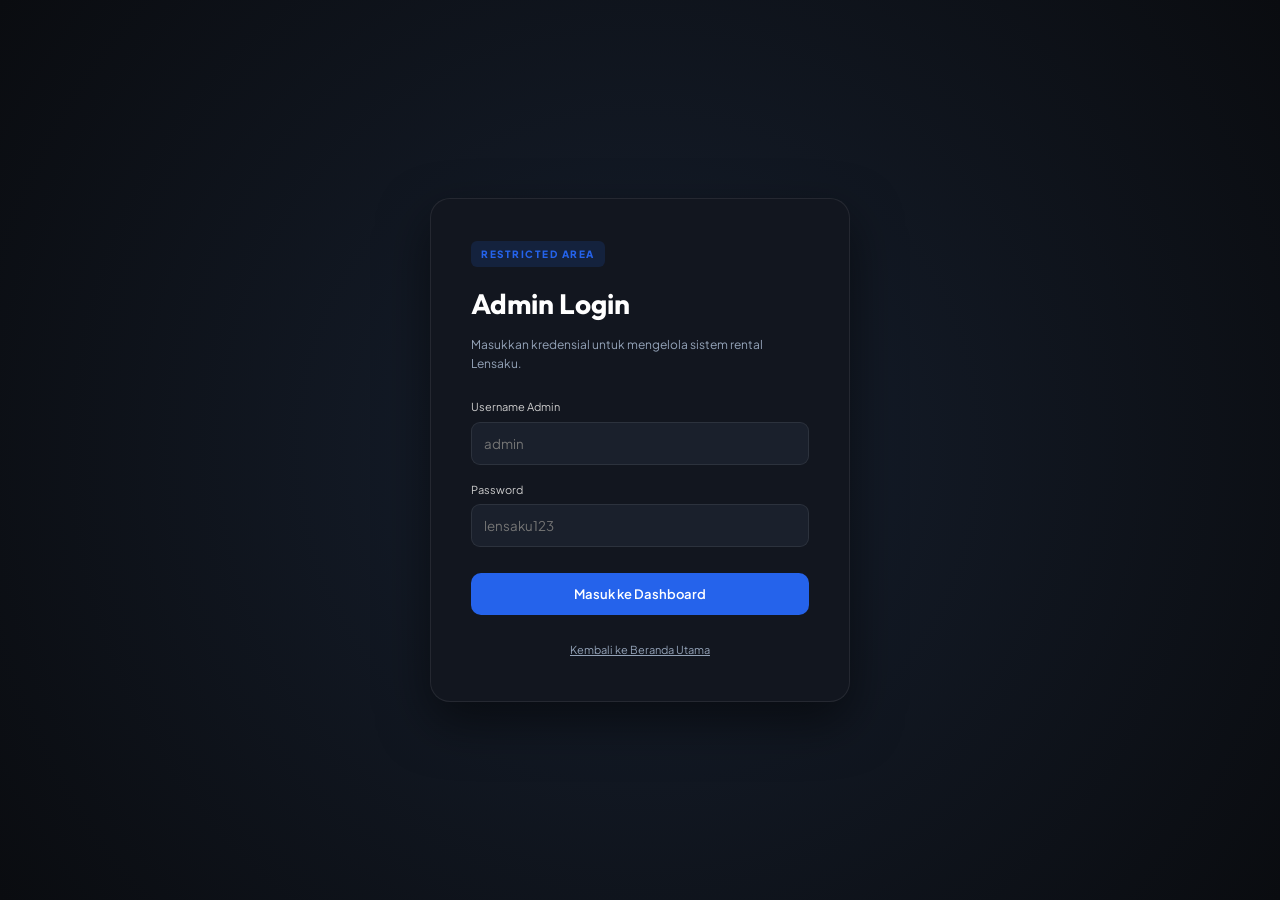
<file: admin-products.html>
<!DOCTYPE html>
<html lang="id">
<head>
    <meta charset="UTF-8">
    <meta name="viewport" content="width=device-width, initial-scale=1.0">
    <meta name="theme-color" content="#0a0c10">
    <title>Lensaku Admin — Kelola Produk</title>

    <link rel="preconnect" href="https://fonts.googleapis.com">
    <link rel="preconnect" href="https://fonts.gstatic.com" crossorigin>
    <link href="https://fonts.googleapis.com/css2?family=Outfit:wght@400;500;600;700;800&family=Plus+Jakarta+Sans:wght@400;500;600;700&display=swap" rel="stylesheet">

    <link rel="stylesheet" href="style.css">
    <script src="admin-products.js" defer></script>
    <style>
        :root {
            --sidebar-width: 260px;
        }
        body {
            background-color: #0a0c10;
            color: #fff;
            margin: 0;
            font-family: 'Plus Jakarta Sans', sans-serif;
            overflow-x: hidden;
        }
        .admin-layout {
            display: flex;
            min-height: 100vh;
        }
        .admin-sidebar {
            width: var(--sidebar-width);
            background: var(--surface);
            border-right: 1px solid var(--border);
            display: flex;
            flex-direction: column;
            justify-content: space-between;
            position: fixed;
            top: 0;
            bottom: 0;
            left: 0;
            z-index: 10;
        }
        .sidebar-top {
            padding: 24px;
        }
        .sidebar-logo {
            display: flex;
            align-items: center;
            gap: 10px;
            text-decoration: none;
            color: #fff;
            font-family: 'Outfit', sans-serif;
            font-weight: 700;
            font-size: 20px;
            margin-bottom: 35px;
        }
        .sidebar-menu-title {
            font-size: 10px;
            text-transform: uppercase;
            letter-spacing: 1.5px;
            color: var(--muted);
            margin-bottom: 12px;
            font-weight: 700;
        }
        .sidebar-nav {
            display: flex;
            flex-direction: column;
            gap: 6px;
        }
        .sidebar-link {
            display: flex;
            align-items: center;
            gap: 12px;
            padding: 12px 16px;
            color: var(--muted);
            text-decoration: none;
            border-radius: 10px;
            font-size: 13px;
            font-weight: 500;
            transition: all 0.2s;
        }
        .sidebar-link:hover, .sidebar-link.active {
            background: rgba(37,99,235,0.15);
            color: var(--orange);
        }
        .sidebar-footer {
            padding: 20px 24px;
            border-top: 1px solid var(--border);
            display: flex;
            align-items: center;
            justify-content: space-between;
            background: var(--surface);
        }
        .admin-content {
            flex: 1;
            margin-left: var(--sidebar-width);
            padding: 40px;
            box-sizing: border-box;
        }
        .admin-topbar {
            display: flex;
            justify-content: space-between;
            align-items: flex-start;
            margin-bottom: 35px;
        }
        .admin-modal {
            position: fixed;
            inset: 0;
            background: rgba(0,0,0,0.8);
            display: flex;
            align-items: center;
            justify-content: center;
            z-index: 100;
            padding: 20px;
        }
        .admin-modal-card {
            background: var(--surface);
            border: 1px solid var(--border);
            border-radius: 16px;
            width: 100%;
            max-width: 500px;
            padding: 30px;
            max-height: 90vh;
            overflow-y: auto;
        }
    </style>
</head>
<body>

    <div class="admin-layout">
        
        <aside class="admin-sidebar">
            <div class="sidebar-top">
                <a href="admin.html" class="sidebar-logo">
                    <span class="logo-icon">A</span>
                    <span>lensaku<span class="logo-dot">.</span></span>
                </a>

                <div class="sidebar-menu-title">MENU UTAMA</div>
                <div class="sidebar-nav">
                    <a href="admin.html" class="sidebar-link">Dashboard</a>
                    <a href="admin.html#adminOrderList" class="sidebar-link">Data Pesanan</a>
                    <a href="admin-products.html" class="sidebar-link active">Kelola Produk</a>
                </div>
            </div>

            <div class="sidebar-footer">
                <div style="display: flex; align-items: center; gap: 10px;">
                    <div style="width: 32px; height: 32px; background: var(--orange); color: #fff; border-radius: 8px; display: flex; align-items: center; justify-content: center; font-weight: bold; font-size: 12px;">A</div>
                    <div>
                        <strong style="display: block; font-size: 12px;">admin</strong>
                        <span style="font-size: 10px; color: var(--muted);">Administrator</span>
                    </div>
                </div>
                <button id="logoutBtn" title="Keluar" style="background: transparent; border: none; color: #ff7777; cursor: pointer; font-size: 13px; font-weight: bold;">Keluar</button>
            </div>
        </aside>

        <main class="admin-content">
            <div class="admin-topbar">
                <div>
                    <div class="eyebrow">MANAJEMEN KATALOG</div>
                    <h1 style="font-family: 'Outfit', sans-serif; font-size: 28px; margin: 4px 0 6px 0;">Kelola Produk Etalase</h1>
                    <p style="color: var(--muted); font-size: 12px; margin: 0;">Tambah, edit harga, ubah stok, atau hapus produk dari katalog penyewaan.</p>
                </div>
                <button id="addNewProductBtn" class="btn btn-primary" style="font-size: 12px; padding: 10px 18px;">
                    + Tambah Produk Baru
                </button>
            </div>

            <div style="background: var(--surface); border: 1px solid var(--border); border-radius: 16px; padding: 25px;">
                <div style="margin-bottom: 20px; border-bottom: 1px solid var(--border); padding-bottom: 15px;">
                    <h3 style="font-family: 'Outfit', sans-serif; font-size: 18px; margin: 0;">Daftar Produk Etalase</h3>
                </div>

                <div style="display: flex; gap: 12px; margin-bottom: 20px; flex-wrap: wrap;">
                    <input type="text" id="searchAdminProd" placeholder="Cari nama atau brand produk..." style="flex: 1; min-width: 220px; padding: 10px 14px; background: var(--surface-2); border: 1px solid var(--border); border-radius: 9px; color: #fff; outline: none; font-size: 12px;">
                    <select id="filterAdminCategory" style="padding: 10px 14px; background: var(--surface-2); border: 1px solid var(--border); border-radius: 9px; color: #fff; outline: none; font-size: 12px;">
                        <option value="all">Semua Kategori</option>
                        <option value="Kamera">Kamera</option>
                        <option value="Lensa">Lensa</option>
                        <option value="Video">Video</option>
                        <option value="Audio">Audio</option>
                        <option value="Aksesoris">Aksesoris</option>
                        <option value="Handphone">Handphone</option>
                    </select>
                </div>

                <div id="adminProductList" style="display: flex; flex-direction: column; gap: 15px;">
                    <div style="text-align: center; padding: 30px; color: var(--muted); font-size: 12px;">Memuat produk...</div>
                </div>
            </div>
        </main>
    </div>

    <!-- MODAL FORM TAMBAH / EDIT PRODUK -->
    <div id="productModal" class="admin-modal" style="display: none;">
        <div class="admin-modal-card">
            <h3 id="modalTitle" style="font-family: 'Outfit', sans-serif; font-size: 20px; margin-top: 0; margin-bottom: 20px;">Edit Produk</h3>
            
            <form id="productForm" style="display: flex; flex-direction: column; gap: 14px;">
                <input type="hidden" id="editProductId">
                
                <label style="display: flex; flex-direction: column; gap: 5px; font-size: 11px; color: #ccc;">
                    Nama Produk
                    <input type="text" id="prodName" required style="padding: 10px; background: var(--surface-2); border: 1px solid var(--border); border-radius: 8px; color: #fff; outline: none;">
                </label>

                <div style="display: grid; grid-template-columns: 1fr 1fr; gap: 10px;">
                    <label style="display: flex; flex-direction: column; gap: 5px; font-size: 11px; color: #ccc;">
                        Brand / Merk
                        <input type="text" id="prodBrand" required style="padding: 10px; background: var(--surface-2); border: 1px solid var(--border); border-radius: 8px; color: #fff; outline: none;">
                    </label>
                    <label style="display: flex; flex-direction: column; gap: 5px; font-size: 11px; color: #ccc;">
                        Kategori
                        <input type="text" id="prodCategory" required style="padding: 10px; background: var(--surface-2); border: 1px solid var(--border); border-radius: 8px; color: #fff; outline: none;">
                    </label>
                </div>

                <div style="display: grid; grid-template-columns: 1fr 1fr; gap: 10px;">
                    <label style="display: flex; flex-direction: column; gap: 5px; font-size: 11px; color: #ccc;">
                        Harga Sewa (Rp / hari)
                        <input type="number" id="prodPrice" min="0" required style="padding: 10px; background: var(--surface-2); border: 1px solid var(--border); border-radius: 8px; color: #fff; outline: none;">
                    </label>
                    <label style="display: flex; flex-direction: column; gap: 5px; font-size: 11px; color: #ccc;">
                        Stok Unit
                        <input type="number" id="prodStock" min="0" required style="padding: 10px; background: var(--surface-2); border: 1px solid var(--border); border-radius: 8px; color: #fff; outline: none;">
                    </label>
                </div>

                <label style="display: flex; flex-direction: column; gap: 5px; font-size: 11px; color: #ccc;">
                    URL Gambar (Unsplash / Link Gambar)
                    <input type="url" id="prodImage" required style="padding: 10px; background: var(--surface-2); border: 1px solid var(--border); border-radius: 8px; color: #fff; outline: none;">
                </label>

                <label style="display: flex; flex-direction: column; gap: 5px; font-size: 11px; color: #ccc;">
                    Deskripsi Singkat
                    <textarea id="prodDesc" rows="2" style="padding: 10px; background: var(--surface-2); border: 1px solid var(--border); border-radius: 8px; color: #fff; outline: none; resize: none;"></textarea>
                </label>

                <div style="display: flex; gap: 10px; margin-top: 10px;">
                    <button type="button" id="cancelModalBtn" class="btn btn-outline" style="flex: 1; padding: 10px;">Batal</button>
                    <button type="submit" class="btn btn-primary" style="flex: 1; padding: 10px;">Simpan Produk</button>
                </div>
            </form>
        </div>
    </div>

    <div class="toast" id="toast" role="status" aria-live="polite"></div>

</body>
</html>
</file>
<file: style.css>
/* ==========================================================================
   Lensaku Studio — Unified Modern Stylesheet
   Typography: Outfit (Headings) & Plus Jakarta Sans (Body)
   Palette: Dark Minimalist (#0a0c10) with Accent Royal Blue (#2563eb)
   ========================================================================== */

@import url('https://fonts.googleapis.com/css2?family=Outfit:wght@400;500;600;700;800&family=Plus+Jakarta+Sans:wght@400;500;600;700&display=swap');

:root {
    --bg: #0a0c10;
    --surface: #12161f;
    --surface-2: #1a202c;
    --orange: #2563eb;       /* Primary Accent */
    --orange-light: #3b82f6; /* Hover Accent */
    --text: #f8fafc;
    --muted: #94a3b8;
    --border: rgba(255, 255, 255, 0.08);
    --radius: 16px;
    --font-heading: 'Outfit', sans-serif;
    --font-body: 'Plus Jakarta Sans', sans-serif;
}

* {
    margin: 0;
    padding: 0;
    box-sizing: border-box;
}

html {
    scroll-behavior: smooth;
    scroll-padding-top: 95px;
}

body {
    font-family: var(--font-body);
    background: var(--bg);
    color: var(--text);
    line-height: 1.6;
    overflow-x: hidden;
    -webkit-font-smoothing: antialiased;
}

body.modal-open {
    overflow: hidden;
}

button, input, textarea, select {
    font-family: inherit;
}

button, a {
    -webkit-tap-highlight-color: transparent;
}

a {
    color: inherit;
    text-decoration: none;
}

button {
    cursor: pointer;
}

img {
    display: block;
    max-width: 100%;
}

.container {
    width: min(1160px, calc(100% - 48px));
    margin-inline: auto;
}

.text-orange {
    color: var(--orange);
}

/* Header & Navigation */
.header {
    position: sticky;
    top: 0;
    z-index: 50;
    background: rgba(10, 12, 16, 0.88);
    backdrop-filter: blur(16px);
    border-bottom: 1px solid var(--border);
}

.navbar {
    height: 76px;
    display: flex;
    justify-content: space-between;
    align-items: center;
    gap: 24px;
}

.logo {
    display: inline-flex;
    align-items: center;
    gap: 10px;
    font-family: var(--font-heading);
    font-size: 24px;
    font-weight: 800;
    letter-spacing: -0.5px;
}

.logo-icon {
    display: grid;
    place-items: center;
    width: 36px;
    height: 36px;
    border-radius: 10px;
    background: var(--orange);
    color: #fff;
    font-size: 20px;
    font-weight: 800;
}

.logo-dot {
    color: var(--orange);
}

.nav-links {
    display: flex;
    align-items: center;
    gap: 32px;
}

.nav-link {
    color: var(--muted);
    font-size: 13px;
    font-weight: 500;
    transition: color 0.2s;
}

.nav-link:hover,
.nav-link.active {
    color: var(--text);
}

.nav-cta {
    padding: 10px 18px;
    border: 1px solid var(--border);
    border-radius: 8px;
    font-size: 12px;
    font-weight: 600;
    transition: all 0.2s;
}

.nav-cta:hover {
    background: var(--orange);
    border-color: var(--orange);
    color: #fff;
}

.menu-toggle {
    display: none;
    border: 1px solid var(--border);
    background: var(--surface);
    color: #fff;
    padding: 8px 12px;
    border-radius: 8px;
    font-size: 18px;
}

/* Hero Section */
.hero {
    min-height: 580px;
    padding-block: 70px 60px;
    display: grid;
    grid-template-columns: 1.05fr 0.95fr;
    align-items: center;
    gap: 48px;
}

.eyebrow {
    color: var(--orange);
    font-size: 11px;
    font-weight: 700;
    letter-spacing: 1.5px;
    margin-bottom: 16px;
    display: flex;
    align-items: center;
    gap: 8px;
}

.status-dot {
    display: inline-block;
    width: 8px;
    height: 8px;
    background: var(--orange);
    border-radius: 50%;
    box-shadow: 0 0 10px rgba(37, 99, 235, 0.6);
}

.hero h1,
.section-heading h2,
.how-intro h2,
.cta-content h2 {
    font-family: var(--font-heading);
    font-weight: 700;
    letter-spacing: -1.5px;
    line-height: 1.1;
}

.hero h1 {
    font-size: clamp(42px, 5vw, 64px);
}

.hero-description {
    max-width: 460px;
    margin-top: 20px;
    color: var(--muted);
    font-size: 14px;
    line-height: 1.8;
}

.hero-actions {
    display: flex;
    flex-wrap: wrap;
    gap: 12px;
    margin-top: 32px;
}

.btn {
    display: inline-flex;
    align-items: center;
    justify-content: center;
    gap: 8px;
    padding: 12px 20px;
    border: 1px solid transparent;
    border-radius: 10px;
    font-size: 13px;
    font-weight: 600;
    transition: all 0.2s ease;
}

.btn:hover {
    transform: translateY(-2px);
}

.btn-primary {
    background: var(--orange);
    color: #fff;
}

.btn-primary:hover {
    background: var(--orange-light);
}

.btn-outline {
    border-color: var(--border);
    color: var(--text);
    background: var(--surface);
}

.btn-outline:hover {
    border-color: var(--orange);
    color: #fff;
}

.hero-stats {
    display: flex;
    align-items: center;
    gap: 28px;
    margin-top: 48px;
}

.hero-stats div:not(.stat-divider) {
    display: flex;
    flex-direction: column;
}

.hero-stats strong {
    font-family: var(--font-heading);
    font-size: 24px;
    font-weight: 700;
}

.hero-stats span {
    color: var(--muted);
    font-size: 11px;
}

.stat-divider {
    width: 1px;
    height: 36px;
    background: var(--border);
}

.hero-visual {
    position: relative;
    min-width: 0;
}

.hero-glow {
    position: absolute;
    inset: 10% 0;
    background: rgba(37, 99, 235, 0.15);
    filter: blur(80px);
    border-radius: 50%;
}

.hero-image-wrap {
    position: relative;
    height: 420px;
    overflow: hidden;
    border-radius: 20px;
    border: 1px solid var(--border);
    background: var(--surface);
}

.hero-image {
    width: 100%;
    height: 100%;
    object-fit: cover;
}

.hero-image-overlay {
    position: absolute;
    inset: 0;
    background: linear-gradient(180deg, transparent 60%, rgba(10, 12, 16, 0.6));
}

.floating-card {
    position: absolute;
    display: flex;
    align-items: center;
    gap: 12px;
    padding: 12px 16px;
    background: rgba(18, 22, 31, 0.92);
    border: 1px solid var(--border);
    border-radius: 12px;
    box-shadow: 0 12px 30px rgba(0, 0, 0, 0.4);
    backdrop-filter: blur(12px);
}

.card-top {
    top: 24px;
    left: -20px;
}

.card-bottom {
    right: -10px;
    bottom: 32px;
}

.floating-icon, .mini-camera {
    display: grid;
    place-items: center;
    width: 36px;
    height: 36px;
    border-radius: 8px;
    background: rgba(37, 99, 235, 0.15);
    color: var(--orange);
    font-size: 16px;
    font-weight: 700;
}

.floating-card strong {
    display: block;
    font-size: 12px;
}

.floating-card small {
    color: var(--muted);
    font-size: 10px;
}

.hero-number {
    position: absolute;
    bottom: -28px;
    right: 4px;
    color: var(--muted);
    font-size: 10px;
    letter-spacing: 2px;
}

/* Brand Strip */
.brand-strip {
    border-block: 1px solid var(--border);
    background: #0d0f14;
}

.brand-strip-inner {
    min-height: 80px;
    display: flex;
    justify-content: space-between;
    align-items: center;
    gap: 20px;
    flex-wrap: wrap;
}

.brand-strip-inner > span {
    color: var(--muted);
    font-size: 10px;
    letter-spacing: 1.5px;
    font-weight: 600;
}

.brand-strip-inner strong {
    font-family: var(--font-heading);
    font-size: 16px;
    letter-spacing: 1px;
    color: #cbd5e1;
}

/* Sections General */
.section-padding {
    padding-block: 80px;
}

.section-heading {
    display: flex;
    align-items: flex-end;
    justify-content: space-between;
    gap: 32px;
    margin-bottom: 40px;
}

.section-heading h2,
.how-intro h2 {
    font-size: clamp(32px, 3.8vw, 44px);
}

.section-heading > p {
    max-width: 380px;
    color: var(--muted);
    font-size: 13px;
    line-height: 1.8;
}

/* Catalog Toolbar & Grid */
.catalog-toolbar {
    display: flex;
    justify-content: space-between;
    align-items: center;
    gap: 20px;
    margin-bottom: 28px;
}

.category-filters {
    display: flex;
    flex-wrap: wrap;
    gap: 8px;
}

.filter-btn {
    padding: 8px 16px;
    background: transparent;
    border: 1px solid var(--border);
    border-radius: 8px;
    color: var(--muted);
    font-size: 12px;
    font-weight: 500;
    transition: all 0.2s;
}

.filter-btn:hover,
.filter-btn.active {
    background: var(--orange);
    border-color: var(--orange);
    color: #fff;
    font-weight: 600;
}

.search-box {
    display: flex;
    align-items: center;
    gap: 10px;
    min-width: 240px;
    padding: 9px 14px;
    border: 1px solid var(--border);
    background: var(--surface);
    border-radius: 8px;
    color: var(--muted);
}

.search-box input {
    width: 100%;
    border: 0;
    outline: 0;
    background: transparent;
    color: #fff;
    font-size: 12px;
}

.product-grid {
    display: grid;
    grid-template-columns: repeat(4, minmax(0, 1fr));
    gap: 20px;
}

.product-card {
    cursor: pointer;
    background: var(--surface);
    border: 1px solid var(--border);
    border-radius: var(--radius);
    overflow: hidden;
    transition: transform 0.25s ease, border-color 0.25s ease;
}

.product-card:hover {
    transform: translateY(-4px);
    border-color: rgba(37, 99, 235, 0.4);
}

.product-image-wrap {
    position: relative;
    height: 190px;
    overflow: hidden;
    background: #181d28;
}

.product-image {
    width: 100%;
    height: 100%;
    object-fit: cover;
    transition: transform 0.4s ease;
}

.product-card:hover .product-image {
    transform: scale(1.05);
}

.product-category {
    position: absolute;
    top: 10px;
    left: 10px;
    padding: 4px 10px;
    background: rgba(10, 12, 16, 0.85);
    border: 1px solid var(--border);
    border-radius: 6px;
    color: #cbd5e1;
    font-size: 10px;
    font-weight: 600;
}

.product-body {
    padding: 18px;
}

.product-brand {
    color: var(--orange);
    font-size: 10px;
    font-weight: 700;
    letter-spacing: 1px;
    text-transform: uppercase;
}

.product-name {
    min-height: 44px;
    margin-top: 4px;
    font-family: var(--font-heading);
    font-size: 15px;
    font-weight: 600;
    line-height: 1.4;
}

.product-description {
    min-height: 38px;
    margin-top: 6px;
    color: var(--muted);
    font-size: 11px;
    line-height: 1.6;
}

.product-divider {
    height: 1px;
    margin-block: 14px;
    background: var(--border);
}

.product-bottom {
    display: flex;
    align-items: center;
    justify-content: space-between;
    gap: 8px;
}

.product-price small {
    display: block;
    color: var(--muted);
    font-size: 10px;
}

.product-price strong {
    display: block;
    font-size: 14px;
    color: var(--text);
}

.add-cart {
    display: grid;
    place-items: center;
    width: 34px;
    height: 34px;
    border: 0;
    border-radius: 8px;
    background: var(--orange);
    color: #fff;
    font-size: 18px;
    font-weight: 700;
    transition: background 0.2s, transform 0.2s;
}

.add-cart:hover {
    background: var(--orange-light);
    transform: scale(1.05);
}

.catalog-note {
    margin-top: 24px;
    color: var(--muted);
    font-size: 11px;
}

.empty-state, .loading-state {
    grid-column: 1 / -1;
    padding: 48px 16px;
    border: 1px dashed var(--border);
    border-radius: var(--radius);
    color: var(--muted);
    text-align: center;
    font-size: 13px;
}

/* Feature Section */
.feature-section {
    background: #0d0f14;
    border-block: 1px solid var(--border);
}

.centered {
    display: flex;
    flex-direction: column;
    align-items: center;
    text-align: center;
}

.centered > p {
    max-width: 500px;
    margin-top: 12px;
}

.feature-grid {
    display: grid;
    grid-template-columns: repeat(4, minmax(0, 1fr));
    gap: 16px;
}

.feature-card {
    position: relative;
    min-height: 220px;
    padding: 24px 20px;
    background: var(--surface);
    border: 1px solid var(--border);
    border-radius: var(--radius);
    transition: all 0.2s;
}

.feature-card:hover {
    transform: translateY(-4px);
    border-color: rgba(37, 99, 235, 0.4);
}

.feature-icon {
    display: grid;
    place-items: center;
    width: 40px;
    height: 40px;
    margin-bottom: 20px;
    border-radius: 10px;
    background: rgba(37, 99, 235, 0.15);
    color: var(--orange);
    font-size: 18px;
    font-weight: 700;
}

.feature-card h3, .step-item h3 {
    font-family: var(--font-heading);
    font-size: 16px;
    font-weight: 600;
}

.feature-card p, .step-item p {
    margin-top: 8px;
    color: var(--muted);
    font-size: 11px;
    line-height: 1.8;
}

.feature-number {
    position: absolute;
    right: 16px;
    bottom: -12px;
    color: rgba(255, 255, 255, 0.03);
    font-family: var(--font-heading);
    font-size: 64px;
    font-weight: 800;
}

/* How It Works */
.how-layout {
    display: grid;
    grid-template-columns: 0.85fr 1.15fr;
    gap: 80px;
}

.how-intro > p {
    max-width: 360px;
    margin-block: 18px 24px;
    color: var(--muted);
    font-size: 13px;
    line-height: 1.8;
}

.steps-list {
    border-top: 1px solid var(--border);
}

.step-item {
    display: grid;
    grid-template-columns: 48px 1fr;
    gap: 20px;
    padding: 24px 0;
    border-bottom: 1px solid var(--border);
}

.step-number {
    display: grid;
    place-items: center;
    width: 44px;
    height: 44px;
    border: 1px solid rgba(37, 99, 235, 0.3);
    border-radius: 10px;
    color: var(--orange);
    font-family: var(--font-heading);
    font-size: 14px;
    font-weight: 700;
}

/* CTA Section */
.cta-section {
    padding-bottom: 80px;
}

.cta-card {
    position: relative;
    padding: 48px;
    border-radius: 20px;
    background: linear-gradient(135deg, #1e40af, #2563eb);
    overflow: hidden;
}

.cta-decoration {
    position: absolute;
    right: 20px;
    bottom: -80px;
    color: rgba(255, 255, 255, 0.08);
    font-family: var(--font-heading);
    font-size: 300px;
    font-weight: 800;
    line-height: 1;
    pointer-events: none;
}

.cta-content {
    position: relative;
    z-index: 1;
}

.cta-content .eyebrow {
    color: rgba(255, 255, 255, 0.8);
}

.cta-content h2 {
    font-size: clamp(30px, 3.8vw, 42px);
    color: #fff;
}

.cta-content p {
    margin-block: 12px 20px;
    color: rgba(255, 255, 255, 0.85);
    font-size: 13px;
}

.btn-light {
    background: #fff;
    color: #0f172a;
}

.btn-light:hover {
    background: #f1f5f9;
}

/* Footer */
.footer {
    border-top: 1px solid var(--border);
    background: #08090c;
}

.footer-main {
    display: grid;
    grid-template-columns: 1.4fr 1fr 1fr 1fr;
    gap: 48px;
    padding-block: 50px;
}

.footer-about p {
    max-width: 260px;
    margin-top: 14px;
    color: var(--muted);
    font-size: 11px;
    line-height: 1.8;
}

.footer-column {
    display: flex;
    flex-direction: column;
    gap: 10px;
}

.footer-column h4 {
    margin-bottom: 4px;
    font-size: 12px;
    font-weight: 700;
}

.footer-column a {
    color: var(--muted);
    font-size: 11px;
    transition: color 0.2s;
}

.footer-column a:hover {
    color: var(--orange);
}

.footer-bottom {
    display: flex;
    justify-content: space-between;
    gap: 20px;
    padding-block: 20px;
    border-top: 1px solid var(--border);
    color: var(--muted);
    font-size: 11px;
}

/* Floating Cart FAB */
.cart-fab {
    position: fixed;
    z-index: 60;
    right: 24px;
    bottom: 24px;
    display: flex;
    align-items: center;
    gap: 10px;
    padding: 12px 18px;
    border: 1px solid rgba(255, 255, 255, 0.15);
    border-radius: 12px;
    background: var(--orange);
    color: #fff;
    box-shadow: 0 10px 30px rgba(37, 99, 235, 0.3);
    font-size: 12px;
    font-weight: 700;
}

.cart-count {
    display: grid;
    place-items: center;
    width: 22px;
    height: 22px;
    border-radius: 6px;
    background: #0f172a;
    color: #fff;
    font-size: 11px;
}

/* Modals */
.modal-backdrop {
    position: fixed;
    z-index: 100;
    inset: 0;
    display: flex;
    justify-content: flex-end;
    background: rgba(0, 0, 0, 0.75);
    backdrop-filter: blur(4px);
}

.modal-backdrop[hidden] {
    display: none;
}

.modal-panel {
    width: min(520px, 100%);
    height: 100%;
    overflow-y: auto;
    padding: 32px;
    background: var(--surface);
    border-left: 1px solid var(--border);
    animation: slide-in 0.25s ease;
}

@keyframes slide-in {
    from { transform: translateX(30px); opacity: 0; }
    to { transform: translateX(0); opacity: 1; }
}

.modal-header {
    display: flex;
    align-items: flex-start;
    justify-content: space-between;
    gap: 16px;
    margin-bottom: 24px;
}

.modal-header h2 {
    font-family: var(--font-heading);
    font-size: 24px;
}

.modal-close {
    width: 36px;
    height: 36px;
    border: 1px solid var(--border);
    border-radius: 8px;
    background: var(--surface-2);
    color: #fff;
    font-size: 20px;
}

.cart-items {
    display: flex;
    flex-direction: column;
    gap: 12px;
}

.cart-item {
    display: grid;
    grid-template-columns: 70px 1fr auto;
    align-items: center;
    gap: 12px;
    padding: 12px;
    border: 1px solid var(--border);
    border-radius: 12px;
    background: var(--surface-2);
}

.cart-item img {
    width: 70px;
    height: 70px;
    border-radius: 8px;
    object-fit: cover;
}

.cart-item h4 {
    font-size: 13px;
    font-weight: 600;
}

.cart-item p {
    margin-top: 4px;
    color: var(--muted);
    font-size: 11px;
}

.quantity-controls {
    display: flex;
    align-items: center;
    gap: 8px;
    margin-top: 8px;
}

.quantity-controls button {
    width: 24px;
    height: 24px;
    border: 1px solid var(--border);
    border-radius: 6px;
    background: var(--surface);
    color: #fff;
}

.quantity-controls span {
    font-size: 11px;
    font-weight: 600;
}

.remove-item {
    border: 0;
    background: transparent;
    color: #f87171;
    font-size: 18px;
    padding: 4px;
}

.empty-cart {
    padding: 32px 16px;
    border: 1px dashed var(--border);
    border-radius: 12px;
    color: var(--muted);
    text-align: center;
    font-size: 12px;
}

.rental-form {
    display: flex;
    flex-direction: column;
    gap: 14px;
    margin-top: 28px;
    padding-top: 24px;
    border-top: 1px solid var(--border);
}

.rental-form h3 {
    font-family: var(--font-heading);
    font-size: 16px;
}

.rental-form label {
    display: flex;
    flex-direction: column;
    gap: 6px;
    color: var(--muted);
    font-size: 11px;
}

.rental-form input, .rental-form textarea {
    width: 100%;
    padding: 10px 12px;
    border: 1px solid var(--border);
    border-radius: 8px;
    outline: 0;
    background: var(--surface-2);
    color: #fff;
    font-size: 12px;
}

.rental-form input:focus, .rental-form textarea:focus {
    border-color: var(--orange);
}

.form-grid {
    display: grid;
    grid-template-columns: 1fr 1fr;
    gap: 12px;
}

.price-summary {
    display: flex;
    flex-direction: column;
    gap: 10px;
    padding: 16px;
    border: 1px solid var(--border);
    border-radius: 10px;
    background: var(--surface-2);
}

.price-summary > div {
    display: flex;
    justify-content: space-between;
    gap: 12px;
    font-size: 12px;
}

.price-summary span {
    color: var(--muted);
}

.price-summary .price-total {
    padding-top: 10px;
    border-top: 1px solid var(--border);
    font-weight: 700;
}

.price-total strong {
    color: var(--orange);
    font-size: 16px;
}

.form-notice {
    color: var(--muted);
    font-size: 10px;
    line-height: 1.6;
}

.checkout-btn {
    width: 100%;
    border: 0;
}

.checkout-btn:disabled {
    opacity: 0.45;
    cursor: not-allowed;
}

/* Toast Notification */
.toast {
    position: fixed;
    z-index: 200;
    left: 50%;
    bottom: 80px;
    max-width: calc(100% - 32px);
    padding: 10px 18px;
    border: 1px solid var(--border);
    border-radius: 8px;
    background: var(--surface-2);
    color: #fff;
    box-shadow: 0 10px 25px rgba(0, 0, 0, 0.4);
    font-size: 12px;
    text-align: center;
    opacity: 0;
    transform: translate(-50%, 12px);
    pointer-events: none;
    transition: all 0.2s ease;
}

.toast.show {
    opacity: 1;
    transform: translate(-50%, 0);
}

/* Responsive Media Queries */
@media (max-width: 1024px) {
    .hero {
        grid-template-columns: 1fr;
        padding-block: 40px;
    }
    .hero-visual {
        display: none;
    }
    .product-grid, .feature-grid {
        grid-template-columns: repeat(2, 1fr);
    }
    .how-layout {
        grid-template-columns: 1fr;
        gap: 40px;
    }
    .footer-main {
        grid-template-columns: repeat(2, 1fr);
    }
}

@media (max-width: 640px) {
    .navbar { height: 64px; }
    .nav-links {
        display: none;
        position: absolute;
        top: 64px;
        left: 0;
        right: 0;
        background: var(--surface);
        padding: 20px;
        flex-direction: column;
        border-bottom: 1px solid var(--border);
    }
    .nav-links.open { display: flex; }
    .menu-toggle { display: block; }
    .product-grid, .feature-grid {
        grid-template-columns: 1fr;
    }
    .catalog-toolbar {
        flex-direction: column;
        align-items: stretch;
    }
    .footer-main {
        grid-template-columns: 1fr;
    }
}
</file>
